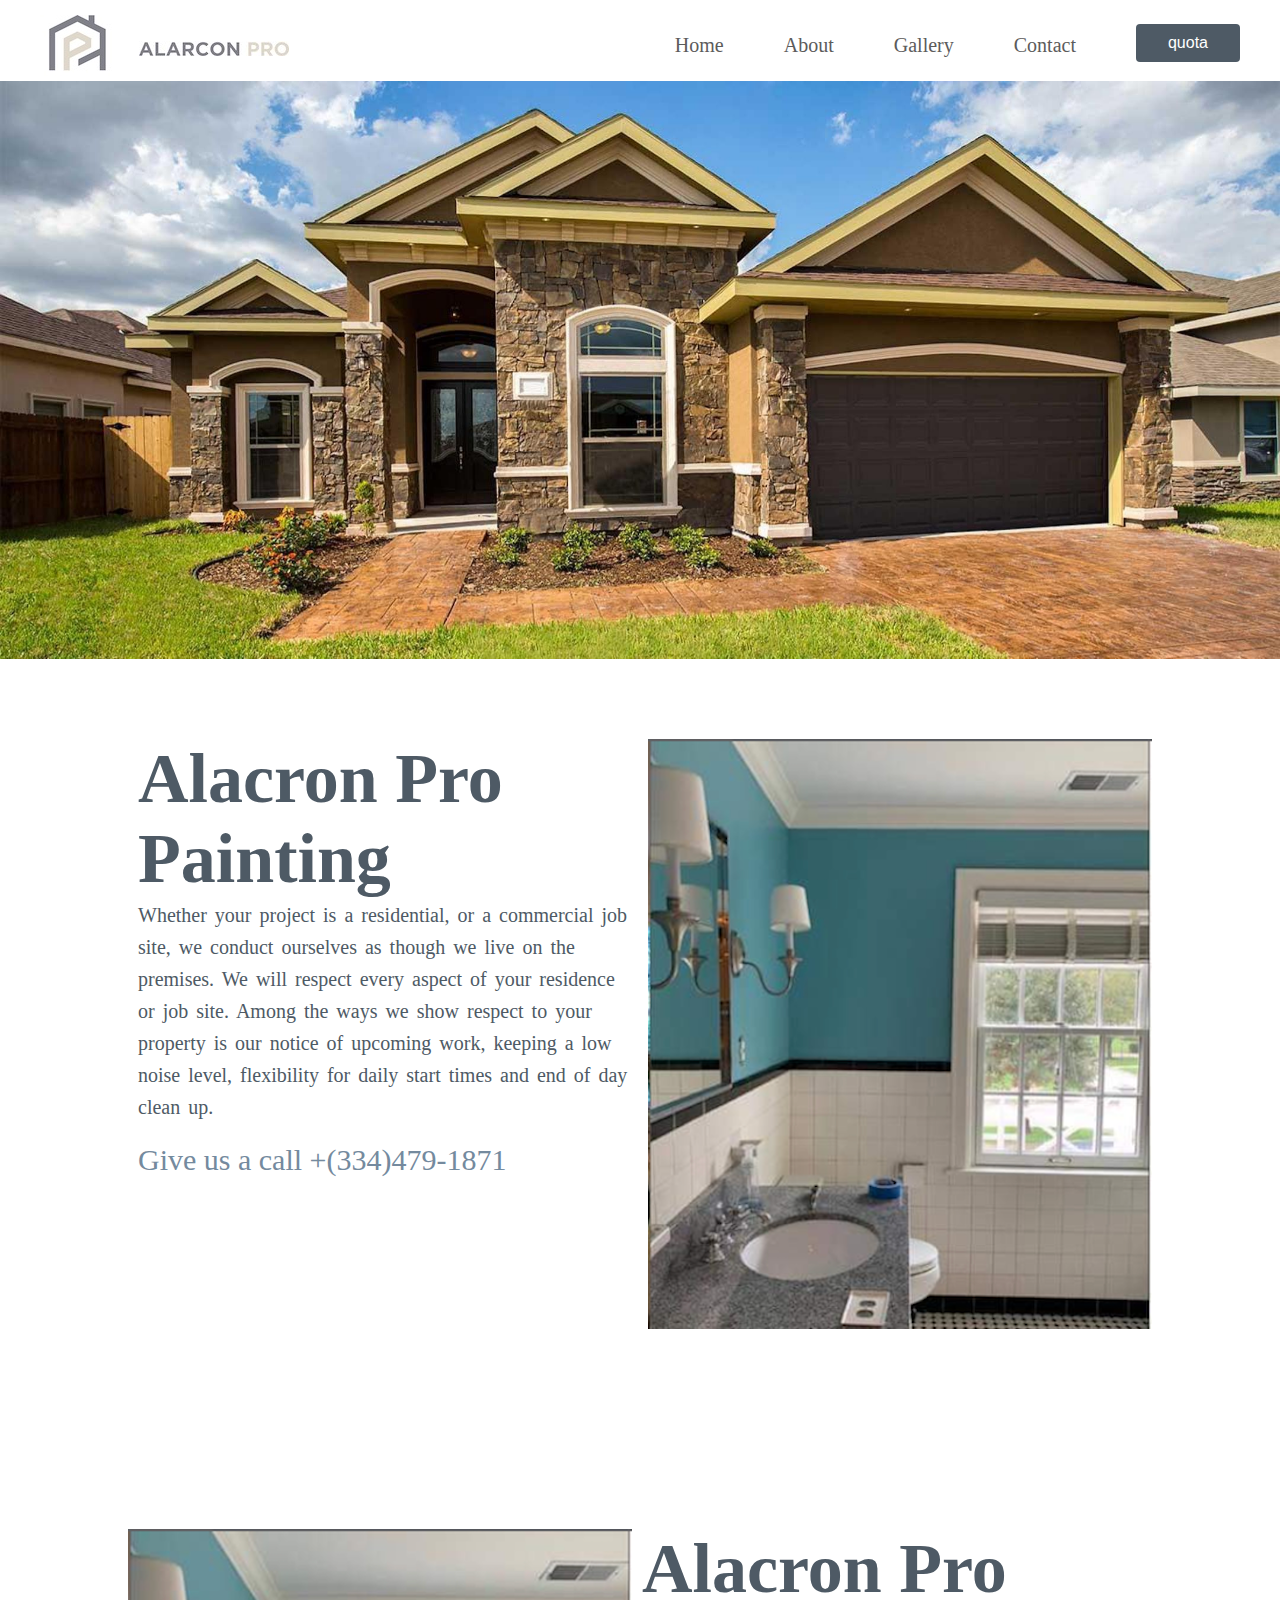
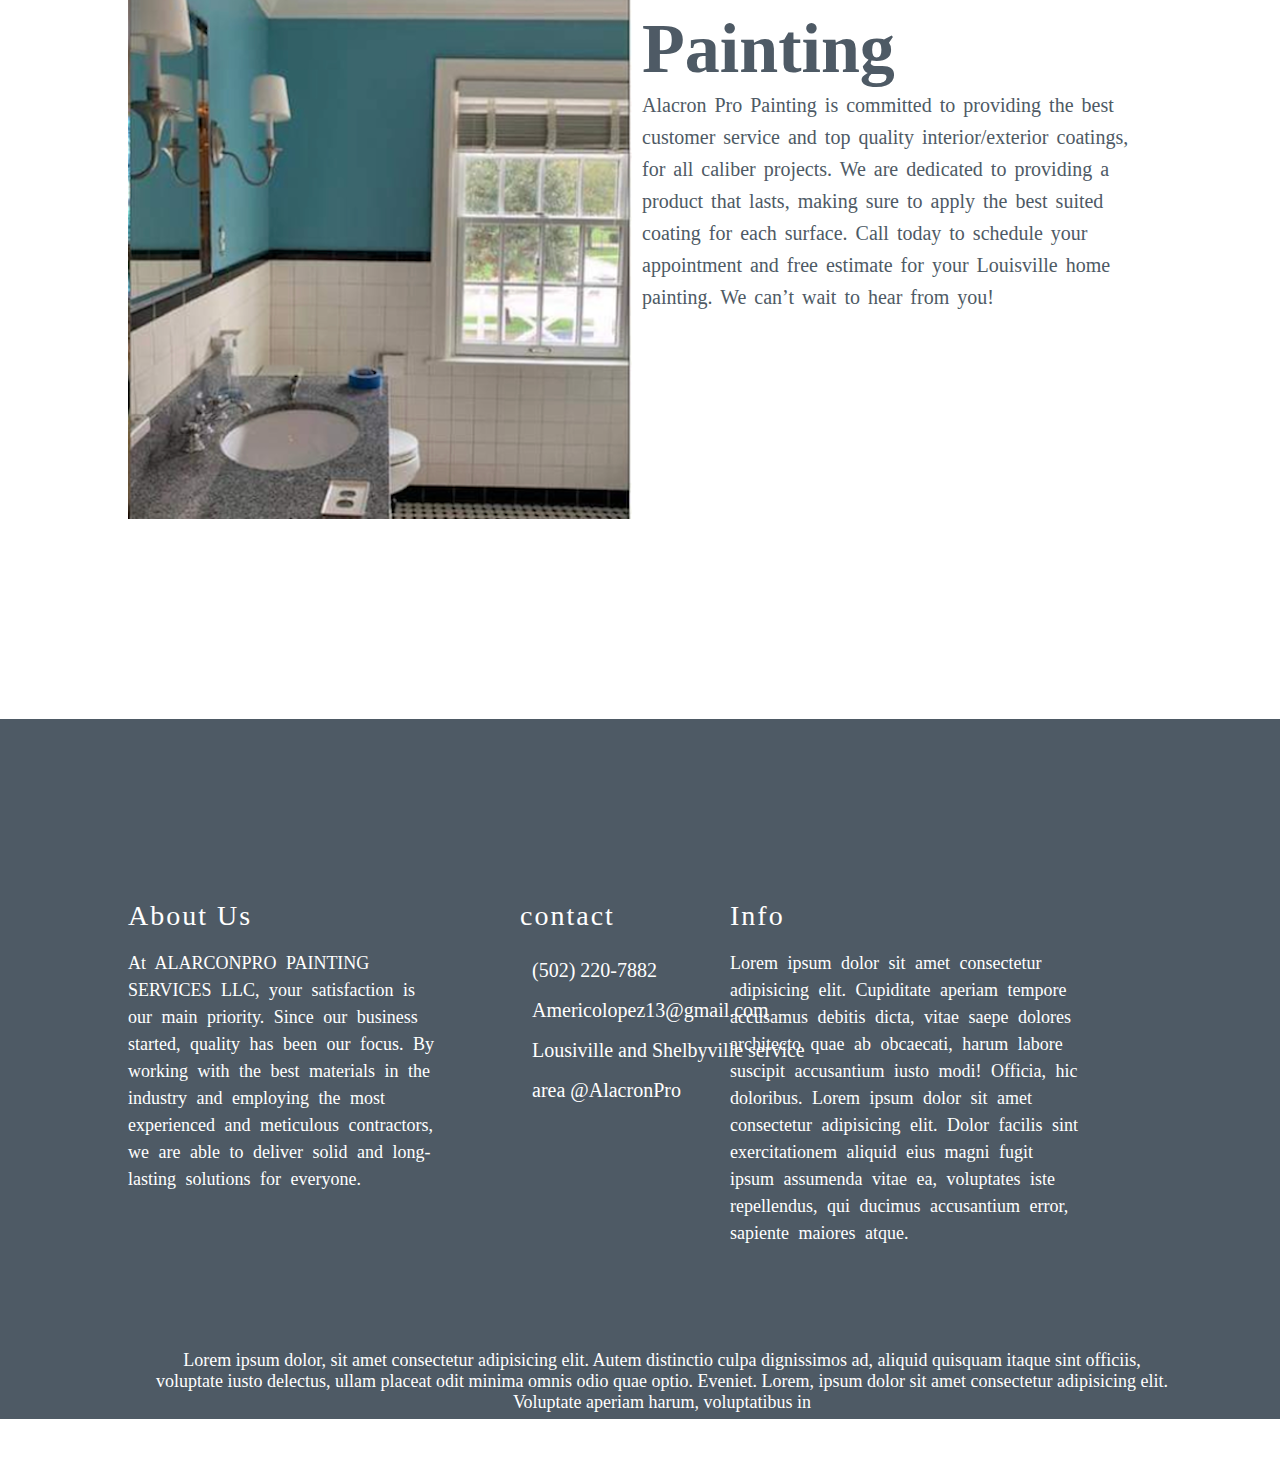
<file: index.html>
<!DOCTYPE html>
<html lang="en">
<head>
	<meta charset="UTF-8">
	<meta http-equiv="X-UA-Compatible" content="IE=edge">
	<meta name="viewport" content="width=device-width, initial-scale=1.0">
	<link rel="stylesheet" href="Fstyle/style.css">
	<title>home page</title>
</head>
<body>
  <div class="WebContainer">
<header>
    <ul>
       
        <li><img class="imgLogo" src="images/logo2.jpeg" alt="logo"></li>
        <li><img class="imgcenter" src="images/name2.jpeg" alt="name"></li>
        <li class="float"><a href="quota.php"><button class="button1">quota</button></a></li>
        <li class="float"><a class="lia" href="contact.html">Contact</a></li>
        <li class="float"><a class="lia" href="gallery.html">Gallery</a></li>
        <li class="float"><a class="lia" href="about.php">About</a></li>
        <li class="float"><a class="lia" href="index.html">Home</a></li>
       
    </ul>
</header>
<div class="wrapper">
<div class="container">
<div class="slideshow-container">

    <div class="mySlides fade">
      <img src="images/house1.jpeg" class="image" style="width:100%">
      
    </div>
    
    <div class="mySlides fade"> 
      <img src="images/cover2.jpeg" class="image" style="width:100%">
      
    </div>
    
    <div class="mySlides fade">
      <img src="images/cover3.jpeg" class="image" style="width:100%">
     
    </div>
    
    </div>
    
    <div class="middle">
           <div class="middle-title">Interior & Exterior Finishing</div> 
            <div class="middle-subheader">Painting services in Louisville, KY</div>
            <div class="middle-text">When you hire our services, you can count on us for the results you want and need. Get in touch today for a FREE ESTIMATE, and discover the advantage of working with AlacronPro Painting.</div>
        
            <button class="middle-button">Request a Free Quota</button>
     
       
        
       
      </div>
      
</div>
    <div style="text-align:center">
      <span class="dot" onclick="currentSlide(1)"></span> 
      <span class="dot" onclick="currentSlide(2)"></span> 
      <span class="dot" onclick="currentSlide(3)"></span> 
    </div>
    <div class="articles">
    <div class="boxSize" >
        <div class="contMon">
        <h2> Alacron Pro Painting</h2>
            <p class="text">
              Whether your project is a residential, or a commercial job site, we conduct ourselves as though we live on the premises. We will respect every aspect of your residence or job site. Among the ways we show respect to your property is our notice of upcoming work, keeping a low noise level, flexibility for daily start times and end of day clean up.<br>
          </p>    
          <a class="body-number" href="tel:+3344791871">Give us a call +(334)479-1871</a>
        </div>    
        <img src="images/body1.jpeg" alt="name">
    </div>
       
    <div class="boxSize">
        <img class= "body-img" src="images/body1.jpeg" alt="name">
        <div class="contMon">
        <h2>Alacron Pro Painting</h2>
        <p class="text">
          Alacron Pro Painting is committed to providing the best customer service and top quality interior/exterior coatings, for all caliber projects. We are dedicated to providing a product that lasts, making sure to apply the best suited coating for each surface. Call today to schedule your appointment and free estimate for your Louisville home painting. We can’t wait to hear from you!<br>
           </p>    
           
        </div>      
    </div>
    
    
    </div>
    <div class="push"></div>
  </div>

  <div id="footer">
    <div class="footer-box">
     <div class="footer-title">About Us</div>
     <div class="footer-p">At ALARCONPRO PAINTING SERVICES LLC, your satisfaction is our main priority. Since our business started, quality has been our focus. By working with the best materials in the industry and employing the most experienced and meticulous contractors, we are able to deliver solid and long-lasting solutions for everyone. </div>     
  </div>
  <div class="footer-box-middle">
    <div class="footer-title">contact</div>
    <div class="vertical-menu">
      <a>(502) 220-7882</a>
      <a>Americolopez13@gmail.com</a><br>
      <a> Lousiville and Shelbyville service area</a>
      <a>@AlacronPro</a>
    </div>
  </div>
    <div class="footer-box-left">
      <div class="footer-title">Info</div>
      <div class="footer-p">Lorem ipsum dolor sit amet consectetur adipisicing elit. 
        Cupiditate aperiam tempore accusamus debitis dicta, 
        vitae saepe dolores architecto quae ab obcaecati,
         harum labore suscipit accusantium iusto modi! Officia, hic doloribus.
       Lorem ipsum dolor sit amet consectetur adipisicing elit. 
       Dolor facilis sint exercitationem aliquid eius magni fugit ipsum assumenda vitae ea, 
       voluptates iste repellendus, qui ducimus accusantium error, sapiente maiores atque.</div>     
    </div>
    <div class="footer-bottom">
      <div class="footer-bottom-p">
      Lorem ipsum dolor, sit amet consectetur 
      adipisicing elit. Autem distinctio culpa dignissimos ad, 
      aliquid quisquam itaque sint officiis, voluptate iusto delectus, 
      ullam placeat odit minima omnis odio quae optio. Eveniet. Lorem, ipsum dolor sit amet consectetur adipisicing elit. 
      Voluptate aperiam harum, voluptatibus in 
    </div>
    <div class="footer-bottom-p2">
      Website by Americo Lopez
    </div>
    </div>
  </div>
 
 






    <script>
    var slideIndex = 0;
showSlides();

function showSlides() {
  var i;
  var slides = document.getElementsByClassName("mySlides");
  var dots = document.getElementsByClassName("dot");
  for (i = 0; i < slides.length; i++) {
    slides[i].style.display = "none";  
  }
  slideIndex++;
  if (slideIndex > slides.length) {slideIndex = 1}    
  for (i = 0; i < dots.length; i++) {
    dots[i].className = dots[i].className.replace(" active", "");
  }
  slides[slideIndex-1].style.display = "block";  
  dots[slideIndex-1].className += " active";
  setTimeout(showSlides, 3000); // Change image every 2 seconds
}
    </script>
</body>
</html>
</file>
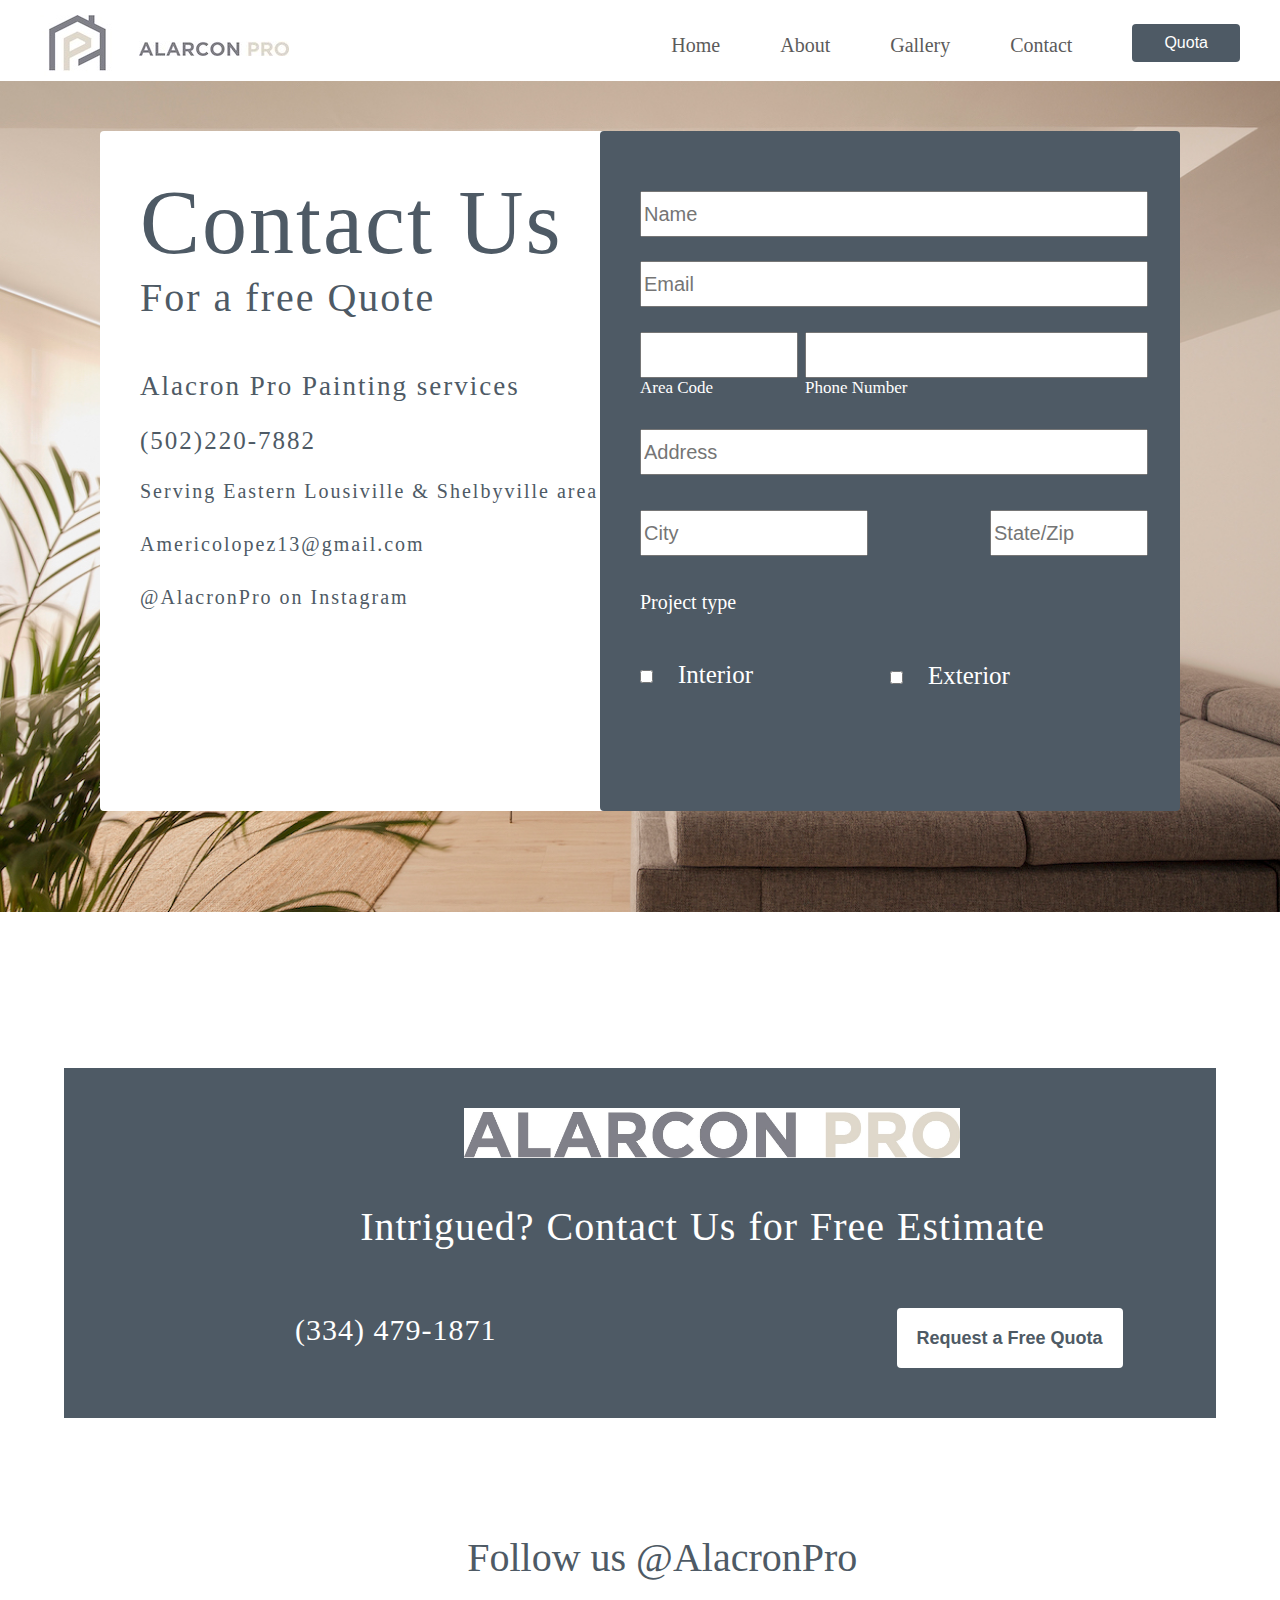
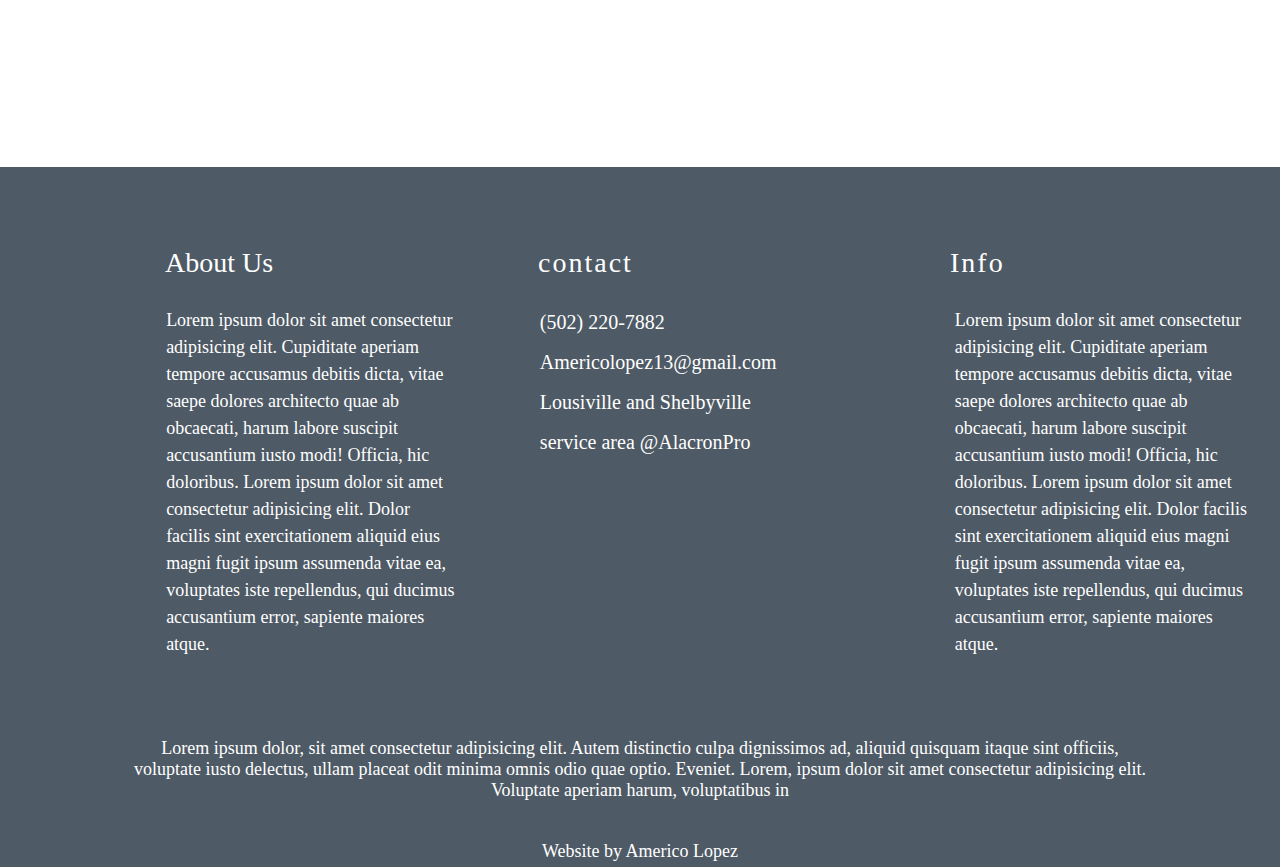
<file: contact.html>
<!DOCTYPE html>
<html lang="en">
<head>
	<meta charset="UTF-8">
	<meta http-equiv="X-UA-Compatible" content="IE=edge">
	<meta name="viewport" content="width=device-width, initial-scale=1.0">
	<link rel="stylesheet" href="Fstyle/styleContact.css">
	<title>home page</title>
</head>
<body>
  <div class="WebContainer">
<header>
    <ul>
       
        <li><img src="images/logo2.jpeg" alt="logo"></li>
        <li><img class="imgcenter" src="images/name2.jpeg" alt="name"></li>
        <li class="float"><a href="quota.php"><button class="button1">Quota</button></a></li>
        <li class="float"><a class="lia" href="contact.html">Contact</a></li>
        <li class="float"><a class="lia" href="gallery.html">Gallery</a></li>
        <li class="float"><a class="lia" href="about.html">About</a></li>
        <li class="float"><a class="lia" href="index.html">Home</a></li>

    </ul>
</header>
<div class="wrapper">
<div class="container">
 <img src="images/contact.jpeg" class="image" width="100%">
 <div class="hover-left">
 <div class="contact-header">Contact Us</div>
 <div class="contact-subHeader">For a free Quote</div>
 <div class="contact-name">Alacron Pro Painting services</div>
 <a class="contact-number" href="tel:+5022207882">(502)220-7882</a>
 <div class="contact-service"> Serving Eastern Lousiville & Shelbyville area</div>
 <div class="contact-email" href="Americolopez13@gmail.com">Americolopez13@gmail.com</div>
 <div class="contact-insta">@AlacronPro on Instagram </div>
 </div>

 <div class="hover-information">
  <input type="text" class="name" placeholder="Name">

  <input type="text" class="email" placeholder="Email">

  <div class="area-code">
  <input type="number" class="area">
  <p class="p2">Area Code</p>
  </div>

  <div class="phoneNumber">
    <input type="number" class="phone">
    <p class="p2">Phone Number</p>
  </div>

  <input type="text" class="address" placeholder="Address">

  <div class="city-box">
    <input type="text" class="city" placeholder="City">
  </div>
  
  <div class="zip-box">
    <input type="text" class="zip" placeholder="State/Zip">
  </div>

  <div class="project-type">
    <p>Project type</p>
    <div class="interior-box">
    <input type="checkbox" name="Interior" value="Interior">
    <label for="Interior" class="Interior">Interior</label>
    </div>
    <div class="exterior-box">
    <input type="checkbox" name="Exterior" value="Exterior">
    <label for="Exterior" class="Exterior">Exterior</label>
    </div>
  </div>

 </div>
 </div>
 <div class="articles">
<br>
<br>
  <div class="about-rect">
    <img class="rect-img"src="images/rect-logo.jpeg" width="600" height="50">
<div class="about-p">Intrigued? Contact Us for Free Estimate</div>
<a class="about-number" href="tel:+3344791871">(334) 479-1871</a>
<button class="about-button"> Request a Free Quota</button>
</div>
<br>
<br>
<div class="follow-pro">
    <div class="pro-p">Follow us @AlacronPro</div>
</div>
  <div class="push"></div>
  </div>
  </div>

<br>
<br>
  
  <footer>
    <div class="footer-box">
      <div class="footer-left-title">About Us
      </div>
      <div class="footer-p">Lorem ipsum dolor sit amet consectetur adipisicing elit. 
        Cupiditate aperiam tempore accusamus debitis dicta, 
        vitae saepe dolores architecto quae ab obcaecati,
         harum labore suscipit accusantium iusto modi! Officia, hic doloribus.
       Lorem ipsum dolor sit amet consectetur adipisicing elit. 
       Dolor facilis sint exercitationem aliquid eius magni fugit ipsum assumenda vitae ea, 
       voluptates iste repellendus, qui ducimus accusantium error, sapiente maiores atque.</div>     
   </div>
   <div class="footer-box-middle">
     <div class="footer-middle-title">contact</div>
     <div class="vertical-menu">
       <a>(502) 220-7882</a>
       <a>Americolopez13@gmail.com</a><br>
       <a> Lousiville and Shelbyville service area</a>
       <a>@AlacronPro</a>
     </div>
   </div>
     <div class="footer-box-right">
       <div class="footer-right-title">Info</div>
       <div class="footer-right-p">Lorem ipsum dolor sit amet consectetur adipisicing elit. 
         Cupiditate aperiam tempore accusamus debitis dicta, 
         vitae saepe dolores architecto quae ab obcaecati,
          harum labore suscipit accusantium iusto modi! Officia, hic doloribus.
        Lorem ipsum dolor sit amet consectetur adipisicing elit. 
        Dolor facilis sint exercitationem aliquid eius magni fugit ipsum assumenda vitae ea, 
        voluptates iste repellendus, qui ducimus accusantium error, sapiente maiores atque.</div>     
     </div>
     <div class="footer-bottom">
       <div class="footer-bottom-p">
       Lorem ipsum dolor, sit amet consectetur 
       adipisicing elit. Autem distinctio culpa dignissimos ad, 
       aliquid quisquam itaque sint officiis, voluptate iusto delectus, 
       ullam placeat odit minima omnis odio quae optio. Eveniet. Lorem, ipsum dolor sit amet consectetur adipisicing elit. 
       Voluptate aperiam harum, voluptatibus in 
     </div>
     <div class="footer-bottom-p2">
       Website by Americo Lopez
     </div>
    </div>
  </footer>
  </div>
  </body>
</file>
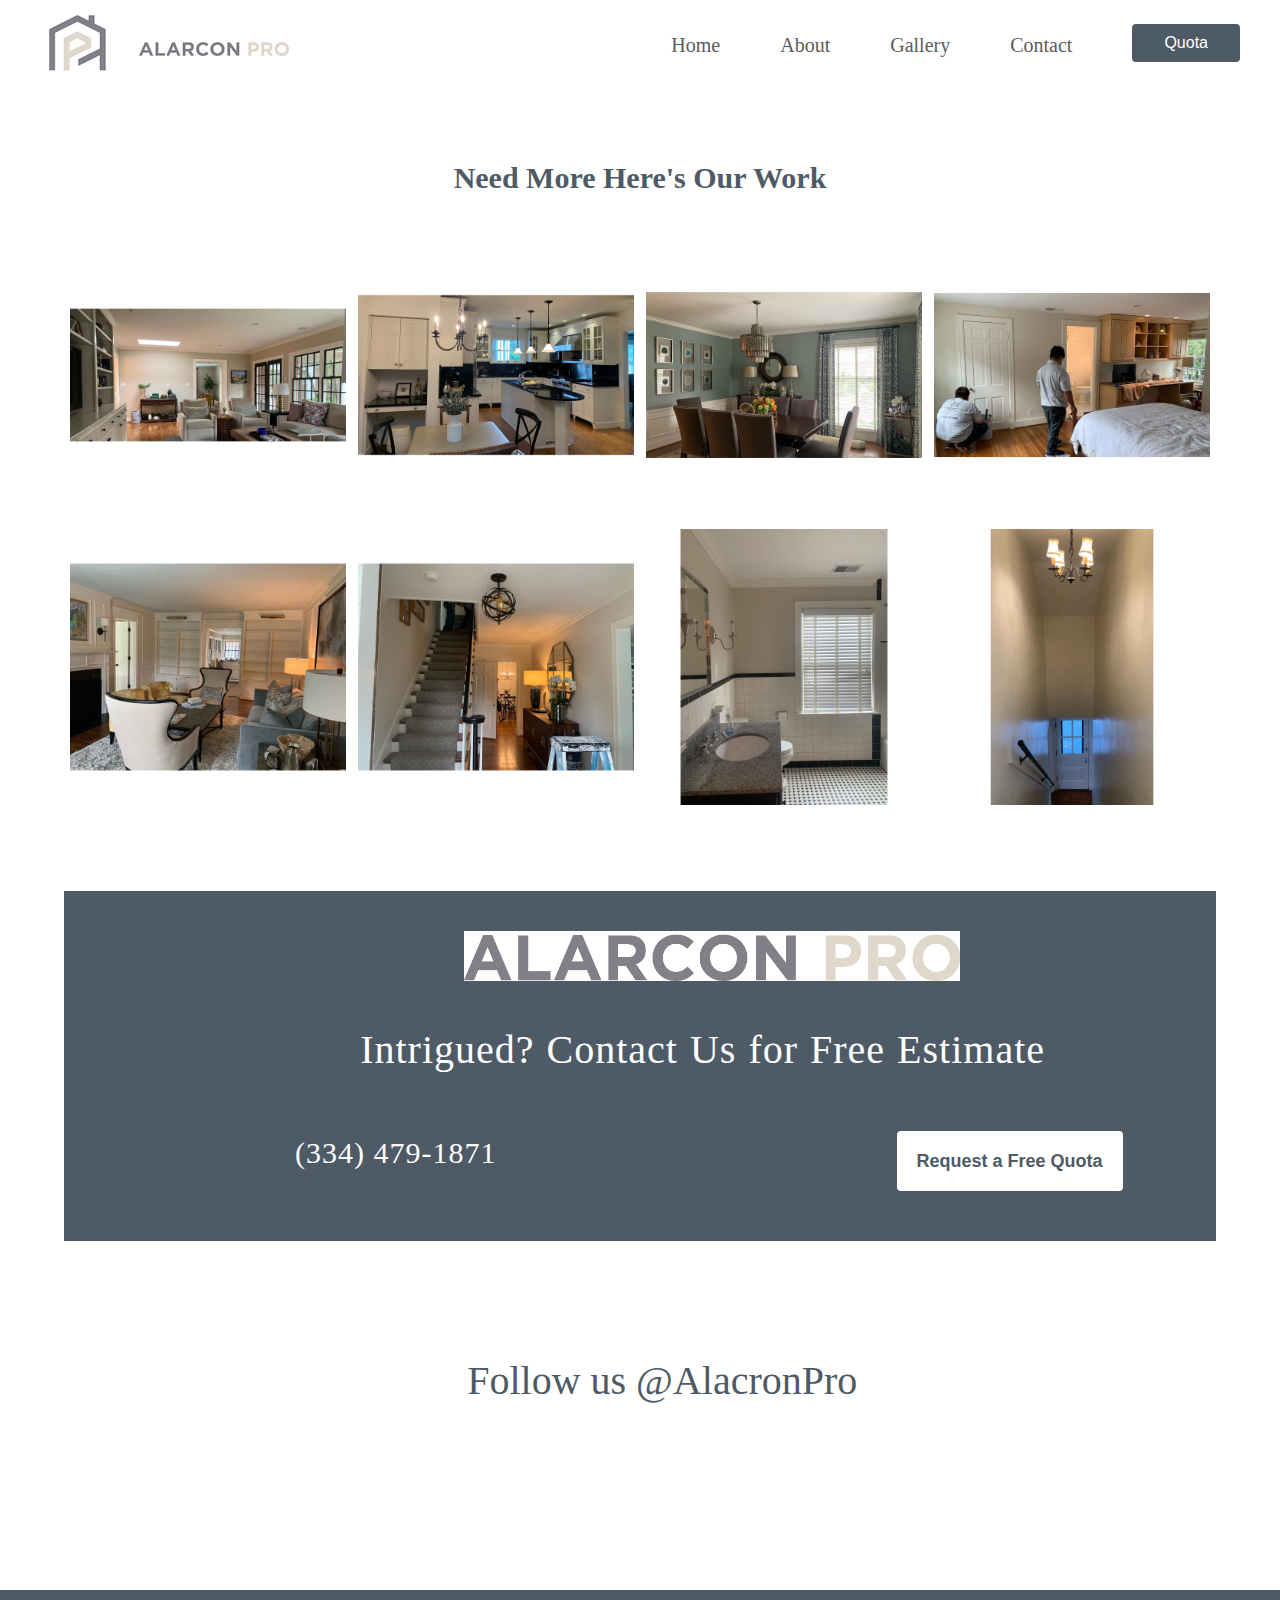
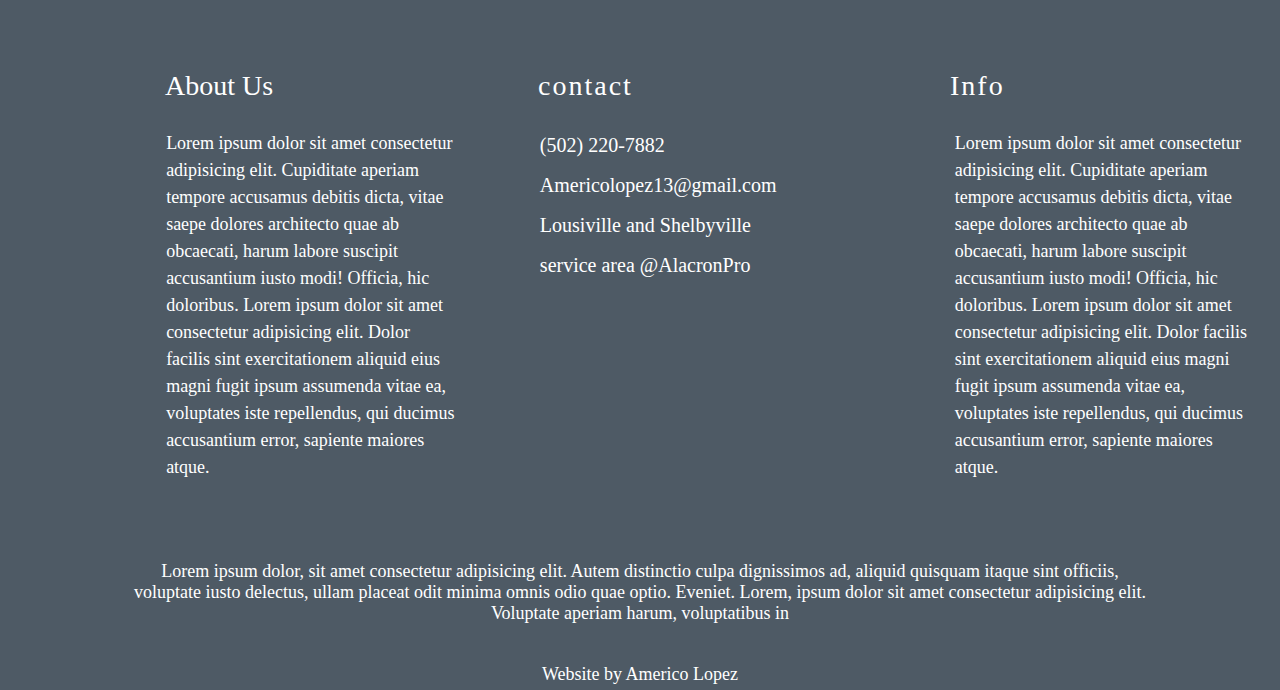
<file: gallery.html>
<!DOCTYPE html>
<html lang="en">
<head>
	<meta charset="UTF-8">
	<meta http-equiv="X-UA-Compatible" content="IE=edge">
	<meta name="viewport" content="width=device-width, initial-scale=1.0">
	<link rel="stylesheet" href="Fstyle/styleGallery.css">
	<title>home page</title>
</head>
<body>
  <div class="WebContainer">
<header>
    <ul>
       
        <li><img src="images/logo2.jpeg" alt="logo"></li>
        <li><img class="imgcenter" src="images/name2.jpeg" alt="name"></li>
        <li class="float"><a href="quota.php"><button class="button1">Quota</button></a></li>
        <li class="float"><a class="lia" href="contact.html">Contact</a></li>
        <li class="float"><a class="lia" href="gallery.html">Gallery</a></li>
        <li class="float"><a class="lia" href="about.html">About</a></li>
        <li class="float"><a class="lia" href="index.html">Home</a></li>

    </ul>
</header>
<div class="wrapper">
<div class="articles">
  <h2>Need More Here's Our Work</h2>
  <br><br>
  
  <div class="responsive">
    <div class="gallery">
      <a target="_blank" href="images/img5.jpeg">
        <img src="images/img5.jpeg" alt="Cinque Terre" width="600" height="400">
      </a> 
    </div>
  </div>
  
  
  <div class="responsive">
    <div class="gallery">
      <a target="_blank" href="images/img2.jpeg">
        <img src="images/img2.jpeg" alt="Forest" width="320" height="320">
      </a>
    </div>
  </div>

  <div class="responsive">
    <div class="gallery">
      <a target="_blank" href="images/img4.jpeg">
        <img src="images/img4.jpeg" alt="Mountains" width="320" height="320">
      </a>
    </div>
  </div>
  
  <div class="responsive">
    <div class="gallery">
      <a target="_blank" href="images/img7.jpeg">
        <img src="images/img7.jpeg" alt="Mountains" width="320" height="320">
      </a>
    </div>
  </div>

  <div class="responsive">
    <div class="gallery">
      <a target="_blank" href="images/img3.jpeg">
        <img src="images/img3.jpeg" alt="Northern Lights" width="320" height="320">
      </a>
    </div>
  </div>

  <div class="responsive">
    <div class="gallery">
      <a target="_blank" href="images/img8.jpeg">
        <img src="images/img8.jpeg" alt="Northern Lights" width="320" height="320">
      </a>
    </div>
  </div>

  <div class="responsive">
    <div class="gallery">
      <a target="_blank" href="images/img1.jpeg">
        <img src="images/img1.jpeg" alt="Mountains" width="320" height="320">
      </a>
    </div>
  </div>

  <div class="responsive">
    <div class="gallery">
      <a target="_blank" href="images/img6.jpeg">
        <img src="images/img6.jpeg" alt="Mountains" width="320" height="320">
      </a>
    </div>
  </div>
  
  <div class="clearfix"></div>
<br>
<br>
  <div class="about-rect">
    <img class="rect-img"src="images/rect-logo.jpeg" width="600" height="50">
<div class="about-p">Intrigued? Contact Us for Free Estimate</div>
<a class="about-number" href="tel:+3344791871">(334) 479-1871</a>
<button class="about-button"> Request a Free Quota</button>
</div>
<br>
<br>
<div class="follow-pro">
    <div class="pro-p">Follow us @AlacronPro</div>
</div>
  <div class="push"></div>
  </div>
  </div>

<br>
<br>
  
  <footer>
    <div class="footer-box">
      <div class="footer-left-title">About Us
      </div>
      <div class="footer-p">Lorem ipsum dolor sit amet consectetur adipisicing elit. 
        Cupiditate aperiam tempore accusamus debitis dicta, 
        vitae saepe dolores architecto quae ab obcaecati,
         harum labore suscipit accusantium iusto modi! Officia, hic doloribus.
       Lorem ipsum dolor sit amet consectetur adipisicing elit. 
       Dolor facilis sint exercitationem aliquid eius magni fugit ipsum assumenda vitae ea, 
       voluptates iste repellendus, qui ducimus accusantium error, sapiente maiores atque.</div>     
   </div>
   <div class="footer-box-middle">
     <div class="footer-middle-title">contact</div>
     <div class="vertical-menu">
       <a>(502) 220-7882</a>
       <a>Americolopez13@gmail.com</a><br>
       <a> Lousiville and Shelbyville service area</a>
       <a>@AlacronPro</a>
     </div>
   </div>
     <div class="footer-box-right">
       <div class="footer-right-title">Info</div>
       <div class="footer-right-p">Lorem ipsum dolor sit amet consectetur adipisicing elit. 
         Cupiditate aperiam tempore accusamus debitis dicta, 
         vitae saepe dolores architecto quae ab obcaecati,
          harum labore suscipit accusantium iusto modi! Officia, hic doloribus.
        Lorem ipsum dolor sit amet consectetur adipisicing elit. 
        Dolor facilis sint exercitationem aliquid eius magni fugit ipsum assumenda vitae ea, 
        voluptates iste repellendus, qui ducimus accusantium error, sapiente maiores atque.</div>     
     </div>
     <div class="footer-bottom">
       <div class="footer-bottom-p">
       Lorem ipsum dolor, sit amet consectetur 
       adipisicing elit. Autem distinctio culpa dignissimos ad, 
       aliquid quisquam itaque sint officiis, voluptate iusto delectus, 
       ullam placeat odit minima omnis odio quae optio. Eveniet. Lorem, ipsum dolor sit amet consectetur adipisicing elit. 
       Voluptate aperiam harum, voluptatibus in 
     </div>
     <div class="footer-bottom-p2">
       Website by Americo Lopez
     </div>
    </div>
  </footer>
  </div>
  </body>
</file>
<file: Fstyle/style.css>
* {
  margin: 0;
}
html, body {
  height: 100%;
}

.WebContainer{
  width: 100%;
  height: auto;
}
.articles{
  width:80%; /*Takes 90% width from WebContainer*/
  height: auto;
  margin: auto;
  padding-top: 80px;
} 
header {
   position: sticky;
   top: 0;
   background-color: white;
   z-index: 99;
 }

ul li{
   margin-top: 15px;
   margin-right: 20px;
 display: inline-block;
 line-height: 20px;
 
 
}

.lia{

   text-decoration: none;
   display: inline-block;
margin-top: 20px;
font-size: 20px;
font-family: serif ;
padding: 0 20px;
color: rgb(92, 91, 91);
position: relative;
}
.lia:after{
   content: '';
   position: absolute;
   width: 100%;
   transform: scaleX(0);
   height: 2px;
   bottom: -10px;
   left: 0;
   background-color: #002e54;
   transform-origin: bottom right;
   transition: transform 0.25s ease-out;
}
.lia:hover:after{
   transform: scaleX(1);
  transform-origin: bottom left;
}
.float{
   float: right;
   
}
.button1{
   background-color: #4e5a65;
  border: none;
  color: white;
  padding: 10px 32px;
  border-radius: 4px;
  text-decoration: none;
  display: inline-block;
  font-size: 16px;
  margin: 9px 20px;
  cursor: pointer;
}
.imgcenter{
margin-bottom: 20px;
}
.imglogo{
  padding: 0;
}
/* body */
.boxSize{
   max-width: 100%;
   display: flex;
   justify-content: space-around;
  padding-bottom: 200px;
}
h2{
  font-size: 70px;
  color: #4e5a65;
  text-align: left;
}
.text{
  font-size: 20px;
  color:#4e5a65 ;
  text-align: left;
  word-spacing: 3px;
  line-height: 1.6;
  padding-bottom: 20px;
}
.body-number{
  
  text-decoration: none;
  color: #748a9e;
  font-size: 30px;
}

.contMon{
   height: 300px; 
   background-color: white;
   width: 500px;
  margin-left: auto;
   margin-right: auto;
}

.body-img{

}
.section-2{
  max-width: 100%;
  height: 100px;
  background-color: #4e5a65;
  display: flex;
}
/* slide show */
.slideshow-container {
   max-width: 100%;
   position: relative;
   margin: auto;
   
 }
 
 
 /* On hover, add a black background color with a little bit see-through */
 .prev:hover, .next:hover {
   background-color: rgba(0,0,0,0.8);
 }
 

 
 /* The dots/bullets/indicators */
 .dot {
   
   transition: background-color 0.6s ease;
 }
 
 .active, .dot:hover {
   background-color: #717171;
 }
 
 /* Fading animation */
 .fade {
   -webkit-animation-name: fade;
   -webkit-animation-duration: 1.5s;
   animation-name: fade;
   animation-duration: 1.5s;
 }
 
 @-webkit-keyframes fade {
   from {opacity: .4} 
   to {opacity: 1}
 }
 
 @keyframes fade {
   from {opacity: .4} 
   to {opacity: 1}
 }
 
 /* On smaller screens, decrease text size */
 @media only screen and (max-width: 300px) {
   .prev, .next,.text {font-size: 11px}
 }
 /* image hover effect */
 .container {
   position: relative;
   
 }
 
 .image {
   opacity: 1;
   display: block;
   width: 100%;
   height: auto;
   transition: .5s ease;
   backface-visibility: hidden;
  
 }
 
 .middle {
   transition: .5s ease;
   opacity: 0;
   position: absolute;
   top: 50%;
   left: 30%;
   transform: translate(-50%, -50%);
   -ms-transform: translate(-50%, -50%);
   text-align: center;
   background-color: #4e5a65;
   padding: 40px;
   width: 500px;
letter-spacing: 0px;
  height: auto;
  flex-wrap: wrap;
 }
 
 .container:hover .image {
   opacity: 0.3;
 }
 
 .container:hover .middle {
   opacity: 1;
 }
 .middle-title{
   color: white;
   font-size: 70px;
   font-family:Verdana, Geneva, Tahoma, sans-serif;
   text-align: left;
   background-color: #4e5a65;
   padding: 10px;
   padding-bottom: 30px;
 }
 .middle-subheader{
    color: white;
    background-color: #4e5a65;
    font-size: 30px;
    text-align: left;
    padding: 10px;
    padding-bottom: 30px;
   
 }
 .middle-text{
    color: white;
    background-color: #4e5a65;
    font-size: 20px;
    text-align: left;
    padding: 10px;
    padding-bottom: 30px;
    line-height: 25px;
 }
 .middle-button{
   background-color: white;
   border: none;
   color: #4e5a65;
   padding: 12px 150px;
   border-radius: 4px;
   display: inline-block;
   font-size: 20px;
   cursor: pointer;
 }
 /* rectangle */
  .about-rect{
      position: relative;
      top: 40px;
    margin-left: auto;
    margin-right: auto;
    display: flex;
    background-color: #4e5a65;
    height: 350px;
  }
  .about-button{
    color: #4e5a65;
    background-color: white;
    font-size: 18px;
    font-weight: bold;
    height: 60px;
    width: 550px;
    position: relative;
    bottom: -240px;
    right: 550px;
    border: none;
    border-radius: 4px;
    white-space: nowrap;
    padding: 20px;
  }
  .about-p{
    color: white;
    position: relative;
    bottom: -135px;
    left: -200px;
    text-align: center;
    font-size: 40px;
    word-spacing: 1px;
    letter-spacing: 1px;
    font-family: 'Times New Roman', Times, serif;
    white-space: nowrap;
  }
  .about-number{
    color: white;
    position: relative;
    bottom: -245px;
    left: -950px;
    font-size: 30px;
    text-decoration: none;
    letter-spacing: 1px;
    font-weight: 300;
    white-space: nowrap;
  }
  .rect-img{
      position: relative;
      top: 40px;
      left: 400px;
  }
 /* Footer */
 #footer{
  
  background-color:#4e5a65;
  height: 700px;
  width: 100%;
  clear: both;
}
.footer-box{
  width: 320px;
   display: flex;
  margin-left: 10%;
  position: absolute;
  top: 2500px;
 
}
.footer-box-middle{
  width: 350px;
  display: flex;
  position: absolute;
  top: 2450px;
  left: 500px;
  padding: 20px;
}
.vertical-menu{
  color: white;
  padding: 12px;
  text-decoration: none;
  font-size: 20px;
  line-height: 40px;
  padding-top: 30px;
}
.footer-title{
font-size: 28px;
color: white;
text-align: left;
position: absolute;
top: 0px;
 letter-spacing: 2px;
}
.footer-p{
font-size: 18px;
color: white;
text-align: left;
position: absolute;
top: 50px;
word-spacing: 5px;
line-height: 27px;
}
.footer-box-middle{
  width: 320px;
  display: flex;
  position: absolute;
  top: 2500px;
  left: 500px;

}
.footer-box-left{
  width: 350px;
  display: flex;
  position: absolute;
  top: 2500px;
  right: 200px;
}
.footer-bottom{
  width: 80%;
  height: 70px;
  display: block;
  position: absolute;
  top: 2950px;
  left: 150px;

}
.footer-bottom-p{
  color: white;
  text-align: center;
  font-size: 18px;
}
.footer-bottom-p2{
  padding-top: 40px;
  color: white;
  text-align: center;
  font-size: 18px;
}
.wrapper {

  min-height: 100%;
  height: auto ;
  height: 100%;
  margin: 0 auto -700; /* the bottom margin is the negative value of the footer's height */
}
.push {
  height: 700; /* .push must be the same height as .footer */
}
</file>
<file: Fstyle/styleContact.css>
* {
    margin: 0;
  }
  html{
    height: 100%;
 
  }
  body{
    margin: 0;
    padding: 0;
    min-height: 100vh;
    display: flex;
    flex-direction: column;
    height: 100%;
  }
  .wrapper {
    min-height: 100%;
    height: auto !important;
    height: 100%;
    margin: 0 auto -142px; /* the bottom margin is the negative value of the footer's height */
}
  .WebContainer{
    width: 100%;
    height: auto;
   
  }
  .articles{
    width:90%; /*Takes 90% width from WebContainer*/
    height: auto;
    margin: auto;
    padding-top: 80px;
  } 
  header {
     position: sticky;
     top: 0;
     background-color: white;
     z-index: 99;
   }
  
  ul li{
     margin-top: 15px;
     margin-right: 20px;
   display: inline-block;
   line-height: 20px;
   
   
  }
  
  .lia{
  
     text-decoration: none;
     display: inline-block;
  margin-top: 20px;
  font-size: 20px;
  font-family: serif ;
  padding: 0 20px;
  color: rgb(92, 91, 91);
  position: relative;
  }
  .lia:after{
     content: '';
     position: absolute;
     width: 100%;
     transform: scaleX(0);
     height: 2px;
     bottom: -10px;
     left: 0;
     background-color: #002e54;
     transform-origin: bottom right;
     transition: transform 0.25s ease-out;
  }
  .lia:hover:after{
     transform: scaleX(1);
    transform-origin: bottom left;
  }
  .float{
     float: right;
     
  }
  .button1{
    background-color: #4e5a65;
    border: none;
    color: white;
    padding: 10px 32px;
    border-radius: 4px;
    text-decoration: none;
    display: inline-block;
    font-size: 16px;
    margin: 9px 20px;
    cursor: pointer;
  }
  .imgcenter{
  margin-bottom: 20px;
  }
/* contact body */
/* hover left */
.container{
    position: relative;
}
.image{
    display: block;
   width: 100%;
   height: auto;
}
.hover-left{
    background-color: white;
    position: absolute;
    top: 50px;
    left: 100px;
    width: 500px;
    height: 600px;
    padding: 40px;
    white-space: nowrap;
    border-radius: 4px;
}    
.contact-header{
    color: #4e5a65;
    font-size: 90px;
    letter-spacing: 2px;
}
.contact-subHeader{
    color: #4e5a65;
    font-size: 40px;
    letter-spacing: 2px;
}
.contact-name{
    padding-top: 50px;
    font-size: 27px;
    letter-spacing: 2px;
    color: #4e5a65;
    
  }
.contact-number{
    color: #4e5a65;
    font-size: 25px;
    letter-spacing: 2px;
    text-decoration: none;
    position: relative;
    top: 25px;
    }
.contact-service{
    color: #4e5a65;
    font-size: 20px;
    letter-spacing: 2px;
    padding-top: 50px;
}
.contact-email{
    text-decoration: none;
    color: #4e5a65;
    font-size: 20px;
    letter-spacing: 2px;
    padding-top: 30px;
}
.contact-insta{
  text-decoration: none;
    color: #4e5a65;
    font-size: 20px;
    letter-spacing: 2px;
    padding-top: 30px;
}
/* hover right */
.hover-information{
  background-color: #4e5a65;
  position: absolute;
  top: 50px;
  right: 100px;
  width: 500px;
  height: 600px;
  padding: 40px;
  white-space: nowrap;
  border-radius: 4px;
}
.name{
  width: 500px;
  height: 40px;
  position: relative;
  top: 20px;
  margin-left: auto;
  margin-right: auto;
  font-size: 20px;
}
.email{
  width: 500px;
  height: 40px;
  position: relative;
  top: 90px;
  right: 512px;
  margin-left: auto;
  margin-right: auto;
  font-size: 20px;
}
.area-code{
  position: relative;
  top: 115px;
}
.area{
  height: 40px;
  font-size: 20px;
  width: 150px;
}
.p2{
  color: white;
  font-size: 17px;
}
.phoneNumber{
  position: relative;
  top: 49px;
  left: 165px;
}
.phone{
  height: 40px;
  font-size: 20px;
  width: 335px;
}

.address{
  width: 500px;
  height: 40px;
  position: relative;
  top: 80px;
  margin-left: auto;
  margin-right: auto;
  font-size: 20px;
}
.city-box{
  position: relative;
  top: 115px;
}
.city{
  height: 40px;
  font-size: 20px;
  width: 220px;
}
.zip-box{
position: absolute;
top: 379px;
left: 390px;
}
.zip{
  height: 40px;
  font-size: 20px;
  width: 150px;
}
.project-type{
 position: relative;
 top: 150px;
 color: white;
font-size: 20px;
}
.interior-box{
  position: relative;
  top: 47px;
}
.Interior{
position: relative;
left: 20px;
font-size: 25px;
}
.exterior-box{
  position: relative;
  left: 250px;
  top: 20px;
}
.Exterior{
position: relative;
left: 20px;
font-size: 25px;
}
.sub-button{
  position: relative;
  top: 220px;
  left: 100px;
  width: 300px;
  height: 40px;
  background-color: white;
  color: #4e5a65;
  border: none;
  border-radius: 4px;
  font-size: 15px;
  letter-spacing: 1px;
  font-weight: 500;
}

/* rectangle */
  .about-rect{
      position: relative;
      top: 40px;
    margin-left: auto;
    margin-right: auto;
    display: flex;
    background-color: #4e5a65;
    height: 350px;
  }
  .about-button{
    color: #4e5a65;
    background-color: white;
    font-size: 18px;
    font-weight: bold;
    height: 60px;
    width: 300px;
    position: relative;
    bottom: -240px;
    right: 550px;
    border: none;
    border-radius: 4px;
    white-space: nowrap;
    padding: 20px;
  }
  .about-p{
    color: white;
    position: relative;
    bottom: -135px;
    left: -200px;
    text-align: center;
    font-size: 40px;
    word-spacing: 1px;
    letter-spacing: 1px;
    font-family: 'Times New Roman', Times, serif;
    white-space: nowrap;
  }
  .about-number{
    color: white;
    position: relative;
    bottom: -245px;
    left: -950px;
    font-size: 30px;
    text-decoration: none;
    letter-spacing: 1px;
    font-weight: 300;
    white-space: nowrap;
  }
  .rect-img{
      position: relative;
      top: 40px;
      left: 400px;
  }
  /* Follow us */

  .follow-pro{
    margin-left: auto;
    margin-right: auto;
    display: flex;
    height: 200px;
  }
  .pro-p{
      color: #4e5a65;
      text-align: center;
      font-size: 40px;
      position: relative;
      top: 60%;
      left: 35%;
  }
  /* footer */
  footer{
    width: 100%;
    height: 700px;;
    background-color: #4e5a65;
    padding-top: 0px;
  }
  .wrapper {
    min-height: 100%;
    height: auto !important;
    height: 100%;
    margin: 0 auto -700px; /* the bottom margin is the negative value of the footer's height */
}
 .push {
  height: 700px; /* .push must be the same height as .footer */
}
.footer-box{
  width: 400px;
  display: flex;
  position: relative;
  top:170px;
  left: 75px;
  height: 60px;
}
.footer-box-middle{
  width: 350px;
  display: flex;
  position: relative;
  top: 100px;
  left: 500px;
 
}
.footer-box-right{
 width: 350px;
 display: flex;
 position: relative;
 top: 110px;
 left: 900px
}
.footer-middle-title{
  font-size: 28px;
  color: white;
  text-align: left;
  position: relative;
  left: 38px;
  bottom: 80px;
  letter-spacing: 2px;
}
.footer-left-title{
  font-size: 28px;
  color: white;
  white-space: nowrap;
  text-align: left;
  position: relative;
  left: 90px;
  bottom: 90px;
 
}
.footer-right-title{
  font-size: 28px;
  color: white;
  text-align: left;
  position: relative;
  left: 50px;
  bottom: 250px;
  letter-spacing: 2px;
}
.vertical-menu{
  color: white;
  text-decoration: none;
  font-size: 20px;
  line-height: 40px;
  position: relative;
  right: 55px;
  bottom: 25px;
}
.footer-p{
color: white;
font-size: 18px;
position: relative;
right: 17px;
bottom: 30px;
line-height: 27px;
}
.footer-right-p{
  color: white;
  font-size: 18px;
  position: relative;
  bottom: 190px;
  line-height: 27px;
}

.footer-bottom{
  width: 80%;
  margin-left: auto;
  margin-right: auto;
  display: block;
}
.footer-bottom-p{
  color: white;
  text-align: center;
  font-size: 18px;
  
}
.footer-bottom-p2{
  padding-top: 40px;
  color: white;
  text-align: center;
  font-size: 18px;
}
</file>
<file: Fstyle/styleGallery.css>
div.gallery {
   
  }
  
  div.gallery:hover {
    border: 1px solid #777;
  }
  
  div.gallery img {
    width: 100%;
    height: auto;
  }
  
  div.desc {
    padding: 15px;
    text-align: center;
  }
  
  * {
    box-sizing: border-box;
  }
  
  .responsive {
    padding: 6px 6px;
    float: left;
    width: 24.99999%;
  }
  
  @media only screen and (max-width: 700px) {
    .responsive {
      width: 49.99999%;
      margin: 6px 0;
    }
  }
  
  @media only screen and (max-width: 500px) {
    .responsive {
      width: 100%;
    }
  }
  
  .clearfix:after {
    content: "";
    display: table;
    clear: both;
  }
  h2{
      text-align: center;
      color: #4e5a65;
      font-size: 30px;
  }
  * {
    margin: 0;
  }
  html{
    height: 100%;
  }
  body{
    margin: 0;
    padding: 0;
    min-height: 100vh;
    display: flex;
    flex-direction: column;
    height: 100%;
  }
  .wrapper {
    min-height: 100%;
    height: auto !important;
    height: 100%;
    margin: 0 auto -142px; /* the bottom margin is the negative value of the footer's height */
}
  .WebContainer{
    width: 100%;
    height: auto;
   
  }
  .articles{
    width:90%; /*Takes 90% width from WebContainer*/
    height: auto;
    margin: auto;
    padding-top: 80px;
  } 
  header {
     position: sticky;
     top: 0;
     background-color: white;
     z-index: 99;
   }
  
  ul li{
     margin-top: 15px;
     margin-right: 20px;
   display: inline-block;
   line-height: 20px;
   
   
  }
  
  .lia{
  
     text-decoration: none;
     display: inline-block;
  margin-top: 20px;
  font-size: 20px;
  font-family: serif ;
  padding: 0 20px;
  color: rgb(92, 91, 91);
  position: relative;
  }
  .lia:after{
     content: '';
     position: absolute;
     width: 100%;
     transform: scaleX(0);
     height: 2px;
     bottom: -10px;
     left: 0;
     background-color: #002e54;
     transform-origin: bottom right;
     transition: transform 0.25s ease-out;
  }
  .lia:hover:after{
     transform: scaleX(1);
    transform-origin: bottom left;
  }
  .float{
     float: right;
     
  }
  .button1{
    background-color: #4e5a65;
    border: none;
    color: white;
    padding: 10px 32px;
    border-radius: 4px;
    text-decoration: none;
    display: inline-block;
    font-size: 16px;
    margin: 9px 20px;
    cursor: pointer;
  }
  .imgcenter{
  margin-bottom: 20px;
  }
/* rectangle */
  .about-rect{
      position: relative;
      top: 40px;
    margin-left: auto;
    margin-right: auto;
    display: flex;
    background-color: #4e5a65;
    height: 350px;
  }
  .about-button{
    color: #4e5a65;
    background-color: white;
    font-size: 18px;
    font-weight: bold;
    height: 60px;
    width: 300px;
    position: relative;
    bottom: -240px;
    right: 550px;
    border: none;
    border-radius: 4px;
    white-space: nowrap;
    padding: 20px;
  }
  .about-p{
    color: white;
    position: relative;
    bottom: -135px;
    left: -200px;
    text-align: center;
    font-size: 40px;
    word-spacing: 1px;
    letter-spacing: 1px;
    font-family: 'Times New Roman', Times, serif;
    white-space: nowrap;
  }
  .about-number{
    color: white;
    position: relative;
    bottom: -245px;
    left: -950px;
    font-size: 30px;
    text-decoration: none;
    letter-spacing: 1px;
    font-weight: 300;
    white-space: nowrap;
  }
  .rect-img{
      position: relative;
      top: 40px;
      left: 400px;
  }
  /* Follow us */
  .follow-pro{
    margin-left: auto;
    margin-right: auto;
    display: flex;
    height: 200px;
  }
  .pro-p{
      color: #4e5a65;
      text-align: center;
      font-size: 40px;
      position: relative;
      top: 60%;
      left: 35%;
  }
  /* footer */
  footer{
    width: 100%;
    height: 700px;;
    background-color: #4e5a65;
    padding-top: 0px;
  }
  .wrapper {
    min-height: 100%;
    height: auto !important;
    height: 100%;
    margin: 0 auto -700px; /* the bottom margin is the negative value of the footer's height */
}
 .push {
  height: 700px; /* .push must be the same height as .footer */
}
.footer-box{
  width: 400px;
  display: flex;
  position: relative;
  top:170px;
  left: 75px;
  height: 60px;
}
.footer-box-middle{
  width: 350px;
  display: flex;
  position: relative;
  top: 100px;
  left: 500px;
 
}
.footer-box-right{
 width: 350px;
 display: flex;
 position: relative;
 top: 110px;
 left: 900px
}
.footer-middle-title{
  font-size: 28px;
  color: white;
  text-align: left;
  position: relative;
  left: 38px;
  bottom: 80px;
  letter-spacing: 2px;
}
.footer-left-title{
  font-size: 28px;
  color: white;
  white-space: nowrap;
  text-align: left;
  position: relative;
  left: 90px;
  bottom: 90px;
 
}
.footer-right-title{
  font-size: 28px;
  color: white;
  text-align: left;
  position: relative;
  left: 50px;
  bottom: 250px;
  letter-spacing: 2px;
}
.vertical-menu{
  color: white;
  text-decoration: none;
  font-size: 20px;
  line-height: 40px;
  position: relative;
  right: 55px;
  bottom: 25px;
}
.footer-p{
color: white;
font-size: 18px;
position: relative;
right: 17px;
bottom: 30px;
line-height: 27px;
}
.footer-right-p{
  color: white;
  font-size: 18px;
  position: relative;
  bottom: 190px;
  line-height: 27px;
}

.footer-bottom{
  width: 80%;
  margin-left: auto;
  margin-right: auto;
  display: block;
}
.footer-bottom-p{
  color: white;
  text-align: center;
  font-size: 18px;
  
}
.footer-bottom-p2{
  padding-top: 40px;
  color: white;
  text-align: center;
  font-size: 18px;
}
</file>
